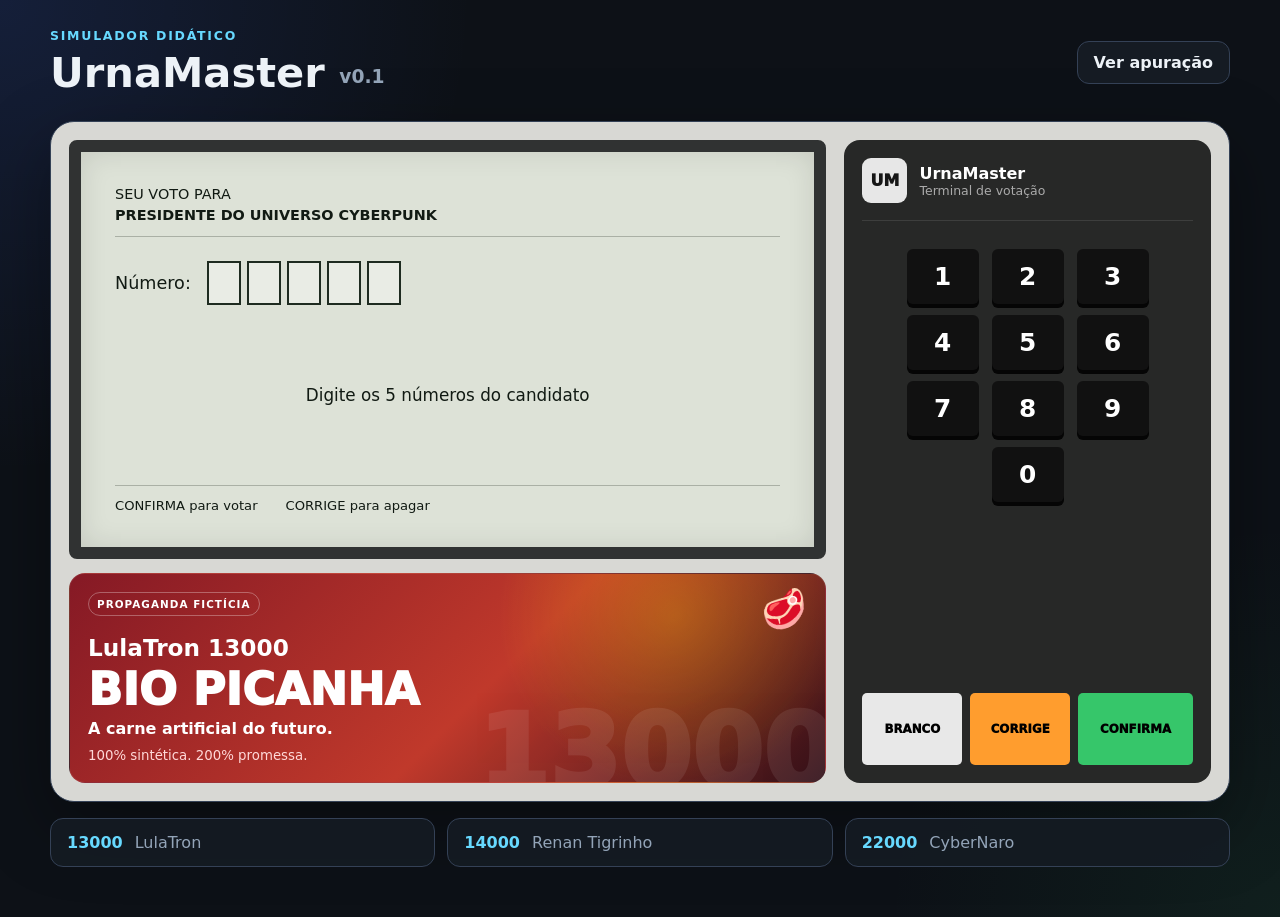
<file: frontend/index.html>
<!DOCTYPE html>
<html lang="pt-BR">
<head>
    <meta charset="UTF-8">
    <meta name="viewport" content="width=device-width, initial-scale=1.0">
    <title>UrnaMaster v0.1</title>
    <link rel="stylesheet" href="css/style.css">
</head>
<body>
    <main class="page-shell">
        <header class="topbar">
            <div>
                <p class="eyebrow">SIMULADOR DIDÁTICO</p>
                <h1>UrnaMaster <span>v0.1</span></h1>
            </div>
            <a class="link-button" href="resultado.html">Ver apuração</a>
        </header>

        <section class="urna">
            <div class="display-panel">
                <div class="screen" id="screen">
                    <div class="screen-header">
                        <span>SEU VOTO PARA</span>
                        <strong>PRESIDENTE DO UNIVERSO CYBERPUNK</strong>
                    </div>

                    <div class="vote-number-row">
                        <span>Número:</span>
                        <div id="digitBoxes" class="digit-boxes">
                            <span></span><span></span><span></span><span></span><span></span>
                        </div>
                    </div>

                    <div id="candidateArea" class="candidate-area">
                        <div class="empty-state">
                            Digite os 5 números do candidato
                        </div>
                    </div>

                    <div id="instructions" class="instructions">
                        <span>CONFIRMA para votar</span>
                        <span>CORRIGE para apagar</span>
                    </div>
                </div>

                <aside class="ad-card">
                    <div class="ad-chip">PROPAGANDA FICTÍCIA</div>
                    <div class="steak-icon" aria-hidden="true">🥩</div>
                    <h2>LulaTron 13000</h2>
                    <p class="ad-main">BIO PICANHA</p>
                    <p>A carne artificial do futuro.</p>
                    <small>100% sintética. 200% promessa.</small>
                </aside>
            </div>

            <div class="keyboard-panel">
                <div class="brand">
                    <div class="brand-mark">UM</div>
                    <div>
                        <strong>UrnaMaster</strong>
                        <span>Terminal de votação</span>
                    </div>
                </div>

                <div class="keyboard" id="keyboard">
                    <button data-number="1">1</button>
                    <button data-number="2">2</button>
                    <button data-number="3">3</button>
                    <button data-number="4">4</button>
                    <button data-number="5">5</button>
                    <button data-number="6">6</button>
                    <button data-number="7">7</button>
                    <button data-number="8">8</button>
                    <button data-number="9">9</button>
                    <span></span>
                    <button data-number="0">0</button>
                    <span></span>
                </div>

                <div class="action-row">
                    <button id="blankButton" class="action blank">BRANCO</button>
                    <button id="correctButton" class="action correct">CORRIGE</button>
                    <button id="confirmButton" class="action confirm">CONFIRMA</button>
                </div>
            </div>
        </section>

        <section class="candidate-legend">
            <div><b>13000</b><span>LulaTron</span></div>
            <div><b>14000</b><span>Renan Tigrinho</span></div>
            <div><b>22000</b><span>CyberNaro</span></div>
        </section>

        <div id="toast" class="toast" role="status" aria-live="polite"></div>
    </main>

    <script src="js/urna.js"></script>
</body>
</html>
</file>
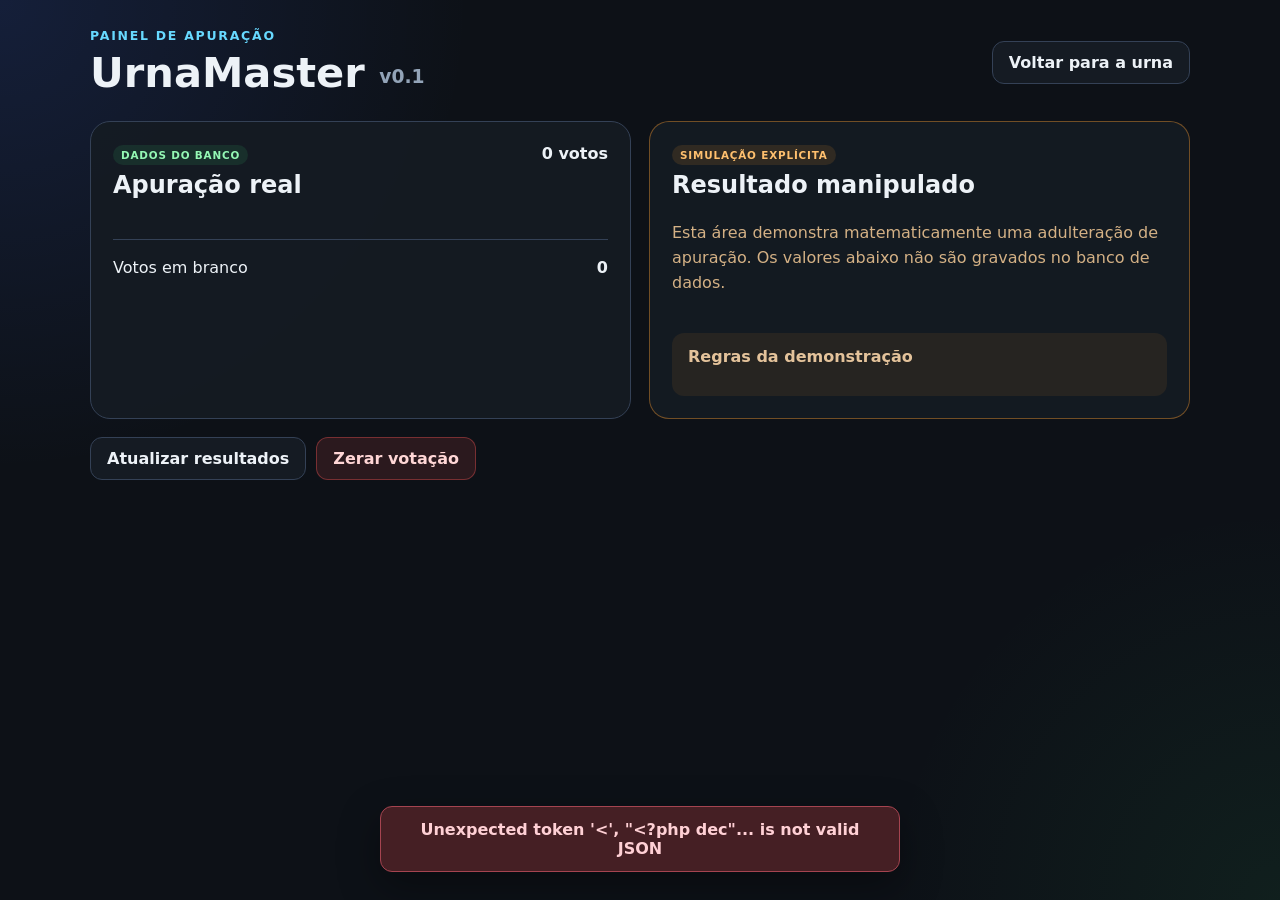
<file: frontend/resultado.html>
<!DOCTYPE html>
<html lang="pt-BR">
<head>
    <meta charset="UTF-8">
    <meta name="viewport" content="width=device-width, initial-scale=1.0">
    <title>Apuração — UrnaMaster</title>
    <link rel="stylesheet" href="css/style.css">
</head>
<body>
    <main class="page-shell results-shell">
        <header class="topbar">
            <div>
                <p class="eyebrow">PAINEL DE APURAÇÃO</p>
                <h1>UrnaMaster <span>v0.1</span></h1>
            </div>
            <a class="link-button" href="index.html">Voltar para a urna</a>
        </header>

        <section class="results-grid">
            <article class="result-card">
                <div class="result-title">
                    <div>
                        <span class="status-badge safe">DADOS DO BANCO</span>
                        <h2>Apuração real</h2>
                    </div>
                    <strong id="realTotal">0 votos</strong>
                </div>
                <div id="realResults" class="result-list"></div>
                <div class="blank-result">
                    <span>Votos em branco</span>
                    <strong id="realBlank">0</strong>
                </div>
            </article>

            <article class="result-card warning-card">
                <div class="result-title">
                    <div>
                        <span class="status-badge warning">SIMULAÇÃO EXPLÍCITA</span>
                        <h2>Resultado manipulado</h2>
                    </div>
                </div>

                <p class="warning-text">
                    Esta área demonstra matematicamente uma adulteração de apuração.
                    Os valores abaixo não são gravados no banco de dados.
                </p>

                <div id="simResults" class="result-list"></div>

                <div class="rules-box">
                    <strong>Regras da demonstração</strong>
                    <ul id="simulationRules"></ul>
                </div>
            </article>
        </section>

        <section class="admin-actions">
            <button id="refreshButton" class="secondary-button">Atualizar resultados</button>
            <button id="resetButton" class="danger-button">Zerar votação</button>
        </section>

        <div id="toast" class="toast" role="status" aria-live="polite"></div>
    </main>

    <script src="js/resultado.js"></script>
</body>
</html>
</file>
<file: frontend/css/style.css>
:root {
    --bg: #0d1117;
    --surface: #151b23;
    --surface-2: #202938;
    --text: #edf2f7;
    --muted: #93a4b8;
    --line: #344156;
    --screen: #d8ded2;
    --screen-text: #111a13;
    --green: #36c66a;
    --orange: #ff9d2e;
    --red: #d44d4d;
    --white-key: #e8e8e8;
    --black-key: #111;
}

* {
    box-sizing: border-box;
}

body {
    margin: 0;
    min-height: 100vh;
    font-family: Inter, system-ui, -apple-system, BlinkMacSystemFont, "Segoe UI", sans-serif;
    background:
        radial-gradient(circle at top left, rgba(65, 111, 255, .15), transparent 30%),
        radial-gradient(circle at bottom right, rgba(54, 198, 106, .08), transparent 25%),
        var(--bg);
    color: var(--text);
}

button,
a {
    font: inherit;
}

button {
    cursor: pointer;
}

.page-shell {
    width: min(1180px, calc(100% - 32px));
    margin: 0 auto;
    padding: 28px 0 50px;
}

.topbar {
    display: flex;
    align-items: center;
    justify-content: space-between;
    gap: 20px;
    margin-bottom: 24px;
}

.eyebrow {
    margin: 0 0 5px;
    color: #67d9ff;
    font-size: .78rem;
    font-weight: 800;
    letter-spacing: .14em;
}

.topbar h1 {
    margin: 0;
    font-size: clamp(1.7rem, 4vw, 2.6rem);
}

.topbar h1 span {
    color: var(--muted);
    font-size: .45em;
    vertical-align: middle;
}

.link-button,
.secondary-button,
.danger-button {
    border: 1px solid var(--line);
    border-radius: 12px;
    padding: 11px 16px;
    text-decoration: none;
    font-weight: 800;
    transition: .2s ease;
}

.link-button,
.secondary-button {
    color: var(--text);
    background: var(--surface);
}

.link-button:hover,
.secondary-button:hover {
    transform: translateY(-1px);
    border-color: #64748b;
}

.urna {
    display: grid;
    grid-template-columns: minmax(0, 1.55fr) minmax(320px, .75fr);
    gap: 18px;
    padding: 18px;
    border: 1px solid var(--line);
    border-radius: 24px;
    background: #d8d8d4;
    box-shadow: 0 25px 70px rgba(0,0,0,.35);
}

.display-panel {
    display: grid;
    grid-template-rows: minmax(390px, 1fr) auto;
    gap: 14px;
}

.screen {
    min-height: 390px;
    padding: clamp(20px, 4vw, 34px);
    border: 12px solid #303232;
    border-radius: 8px;
    background:
        linear-gradient(rgba(255,255,255,.12), rgba(255,255,255,.12)),
        var(--screen);
    color: var(--screen-text);
    box-shadow: inset 0 0 28px rgba(0,0,0,.11);
}

.screen-header {
    display: flex;
    flex-direction: column;
    gap: 5px;
    font-size: .9rem;
    border-bottom: 1px solid rgba(17, 26, 19, .25);
    padding-bottom: 13px;
}

.vote-number-row {
    display: flex;
    align-items: center;
    gap: 16px;
    margin-top: 24px;
    font-size: 1.1rem;
}

.digit-boxes {
    display: flex;
    gap: 6px;
}

.digit-boxes span {
    width: 34px;
    height: 44px;
    display: grid;
    place-items: center;
    border: 2px solid #1e2b20;
    font-size: 1.55rem;
    font-weight: 800;
    background: rgba(255,255,255,.35);
}

.digit-boxes span.filled:last-of-type {
    animation: blink .75s infinite alternate;
}

@keyframes blink {
    from { border-color: #1e2b20; }
    to { border-color: transparent; }
}

.candidate-area {
    min-height: 180px;
    display: grid;
    align-items: center;
}

.empty-state,
.invalid-candidate,
.blank-screen,
.confirmed-screen {
    display: grid;
    place-items: center;
    gap: 8px;
    text-align: center;
    min-height: 150px;
    font-size: 1.05rem;
}

.invalid-candidate strong {
    font-size: 1.35rem;
}

.blank-screen span {
    font-size: 1rem;
}

.blank-screen strong,
.confirmed-screen strong {
    font-size: clamp(2.5rem, 8vw, 5rem);
}

.candidate-card {
    display: grid;
    grid-template-columns: 125px 1fr;

    align-items: center;

    gap: 22px;
}
.candidate-photo {
    width: 135px;
    height: 165px;
    object-position: center 15%;
    object-position: top;

    border: 3px solid #252525;
    border-radius: 5px;

    overflow: hidden;

    background: #ddd;

}

.candidate-photo img {
    width: 100%;
    height: 100%;

    object-fit: cover;
    object-position: top center;

    display: block;
}

.candidate-info {
    display: flex;
    flex-direction: column;
    justify-content: center;
}

.candidate-info span {
    font-size: 0.8rem;
    text-transform: uppercase;
    letter-spacing: 0.12em;
}

.candidate-info h2 {
    margin: 4px 0;
    font-size: 2rem;
}

.candidate-info p {
    margin: 0;
}

.candidate-card.lulatron .candidate-avatar {
    background: linear-gradient(135deg, #b0242f, #ff7048);
}

.candidate-card.renan .candidate-avatar {
    background: linear-gradient(135deg, #5738a0, #b064ff);
}

.candidate-card.cybernaro .candidate-avatar {
    background: linear-gradient(135deg, #15457b, #20a2d8);
}

.candidate-card span {
    font-size: .85rem;
    text-transform: uppercase;
    letter-spacing: .12em;
}

.candidate-card h2 {
    margin: 3px 0 4px;
    font-size: 2rem;
}

.candidate-card p {
    margin: 0;
}

.instructions {
    border-top: 1px solid rgba(17, 26, 19, .25);
    padding-top: 12px;
    display: flex;
    flex-wrap: wrap;
    gap: 15px 28px;
    font-size: .82rem;
}

.ad-card {
    position: relative;
    overflow: hidden;
    min-height: 180px;
    border: 1px solid rgba(255,255,255,.08);
    border-radius: 16px;
    padding: 18px;
    color: #fff;
    background:
        radial-gradient(circle at 80% 20%, rgba(255, 215, 0, .28), transparent 28%),
        linear-gradient(135deg, #851925, #c0392b 55%, #311018);
}

.ad-card::after {
    content: "13000";
    position: absolute;
    right: -8px;
    bottom: -30px;
    font-weight: 950;
    font-size: 6.4rem;
    opacity: .08;
}

.ad-chip {
    display: inline-flex;
    padding: 5px 8px;
    border: 1px solid rgba(255,255,255,.3);
    border-radius: 999px;
    font-size: .65rem;
    font-weight: 900;
    letter-spacing: .1em;
}

.steak-icon {
    position: absolute;
    top: 14px;
    right: 18px;
    font-size: 2.3rem;
    transform: rotate(-8deg);
}

.ad-card h2 {
    margin: 18px 0 8px;
    font-size: 1.45rem;
}

.ad-main {
    margin: 0;
    font-size: clamp(1.8rem, 5vw, 2.8rem);
    line-height: .95;
    font-weight: 950;
}

.ad-card > p:not(.ad-main) {
    margin: 7px 0;
    font-weight: 800;
}

.ad-card small {
    color: #ffd8d8;
}

.keyboard-panel {
    display: flex;
    flex-direction: column;
    padding: 18px;
    border-radius: 16px;
    background: #272827;
    color: white;
}

.brand {
    display: flex;
    align-items: center;
    gap: 12px;
    padding-bottom: 17px;
    border-bottom: 1px solid rgba(255,255,255,.1);
}

.brand-mark {
    width: 45px;
    height: 45px;
    border-radius: 9px;
    display: grid;
    place-items: center;
    background: #e7e7e7;
    color: #161616;
    font-weight: 950;
}

.brand div:last-child {
    display: grid;
}

.brand span {
    color: #aaa;
    font-size: .78rem;
}

.keyboard {
    display: grid;
    grid-template-columns: repeat(3, 72px);
    justify-content: center;
    gap: 11px 13px;
    padding: 28px 0;
}

.keyboard button {
    height: 55px;
    border: 0;
    border-radius: 6px;
    color: white;
    background: var(--black-key);
    font-size: 1.55rem;
    font-weight: 900;
    box-shadow: 0 4px 0 #050505;
}

.keyboard button:active {
    transform: translateY(2px);
    box-shadow: 0 2px 0 #050505;
}

.action-row {
    display: grid;
    grid-template-columns: 1fr 1fr 1.15fr;
    gap: 8px;
    margin-top: auto;
}

.action {
    min-height: 62px;
    border: 0;
    border-radius: 5px;
    font-size: .74rem;
    font-weight: 950;
}

.action.blank {
    background: var(--white-key);
}

.action.correct {
    background: var(--orange);
}

.action.confirm {
    min-height: 72px;
    align-self: end;
    background: var(--green);
}

.candidate-legend {
    display: grid;
    grid-template-columns: repeat(3, 1fr);
    gap: 12px;
    margin-top: 16px;
}

.candidate-legend div {
    display: flex;
    align-items: center;
    gap: 12px;
    padding: 14px 16px;
    border: 1px solid var(--line);
    border-radius: 13px;
    background: rgba(21, 27, 35, .9);
}

.candidate-legend b {
    color: #67d9ff;
}

.candidate-legend span {
    color: var(--muted);
}

.results-shell {
    max-width: 1100px;
}

.results-grid {
    display: grid;
    grid-template-columns: 1fr 1fr;
    gap: 18px;
}

.result-card {
    padding: 22px;
    border: 1px solid var(--line);
    border-radius: 20px;
    background: rgba(21, 27, 35, .94);
}

.warning-card {
    border-color: rgba(255, 157, 46, .4);
}

.result-title {
    display: flex;
    justify-content: space-between;
    gap: 14px;
    align-items: flex-start;
    margin-bottom: 22px;
}

.result-title h2 {
    margin: 6px 0 0;
}

.status-badge {
    display: inline-flex;
    padding: 4px 8px;
    border-radius: 999px;
    font-size: .65rem;
    font-weight: 900;
    letter-spacing: .08em;
}

.status-badge.safe {
    color: #94f7b4;
    background: rgba(54, 198, 106, .12);
}

.status-badge.warning {
    color: #ffc06e;
    background: rgba(255, 157, 46, .12);
}

.result-list {
    display: grid;
    gap: 18px;
}

.result-row {
    display: grid;
    gap: 8px;
}

.result-meta {
    display: flex;
    justify-content: space-between;
    align-items: end;
}

.result-meta div {
    display: grid;
    gap: 2px;
}

.result-meta span {
    color: var(--muted);
    font-size: .78rem;
}

.result-meta b {
    font-size: 1.35rem;
}

.result-bar {
    height: 10px;
    border-radius: 999px;
    overflow: hidden;
    background: #2d3746;
}

.result-bar-fill {
    height: 100%;
    border-radius: inherit;
    transition: width .35s ease;
}

.result-bar-fill.lulatron {
    background: linear-gradient(90deg, #b0242f, #ff7048);
}

.result-bar-fill.renan {
    background: linear-gradient(90deg, #5738a0, #b064ff);
}

.result-bar-fill.cybernaro {
    background: linear-gradient(90deg, #15457b, #20a2d8);
}

.blank-result {
    display: flex;
    justify-content: space-between;
    padding-top: 18px;
    margin-top: 18px;
    border-top: 1px solid var(--line);
}

.warning-text {
    color: #d4b185;
    line-height: 1.55;
}

.rules-box {
    margin-top: 22px;
    padding: 14px 16px;
    border-radius: 12px;
    background: rgba(255, 157, 46, .08);
    color: #e4c39b;
}

.rules-box ul {
    margin-bottom: 0;
    padding-left: 20px;
}

.rules-box li + li {
    margin-top: 8px;
}

.admin-actions {
    display: flex;
    gap: 10px;
    margin-top: 18px;
}

.secondary-button,
.danger-button {
    border: 1px solid var(--line);
}

.danger-button {
    color: #ffd6d6;
    background: rgba(212, 77, 77, .15);
    border-color: rgba(212, 77, 77, .45);
}

.toast {
    position: fixed;
    left: 50%;
    bottom: 28px;
    transform: translate(-50%, 20px);
    min-width: 260px;
    max-width: min(90vw, 520px);
    padding: 13px 18px;
    border-radius: 12px;
    opacity: 0;
    pointer-events: none;
    text-align: center;
    font-weight: 800;
    transition: .22s ease;
    box-shadow: 0 14px 40px rgba(0,0,0,.35);
}

.toast.show {
    opacity: 1;
    transform: translate(-50%, 0);
}

.toast.success {
    background: #173824;
    color: #aef3c5;
    border: 1px solid #2f8b50;
}

.toast.error {
    background: #451f24;
    color: #ffd0d5;
    border: 1px solid #a54450;
}

button:disabled {
    opacity: .6;
    cursor: wait;
}

@media (max-width: 850px) {
    .urna,
    .results-grid {
        grid-template-columns: 1fr;
    }

    .candidate-legend {
        grid-template-columns: 1fr;
    }
}

@media (max-width: 560px) {
    .page-shell {
        width: min(100% - 18px, 1180px);
        padding-top: 14px;
    }

    .topbar {
        align-items: flex-start;
        flex-direction: column;
    }

    .urna {
        padding: 9px;
        border-radius: 16px;
    }

    .screen {
        border-width: 7px;
    }

    .vote-number-row {
        align-items: flex-start;
        flex-direction: column;
    }

    .digit-boxes span {
        width: 30px;
        height: 40px;
    }

    .candidate-card {
        grid-template-columns: 76px 1fr;
    }

    .candidate-avatar {
        width: 76px;
    }

    .keyboard {
        grid-template-columns: repeat(3, 64px);
    }

    .action-row {
        gap: 5px;
    }

    .action {
        font-size: .64rem;
    }
}
</file>
